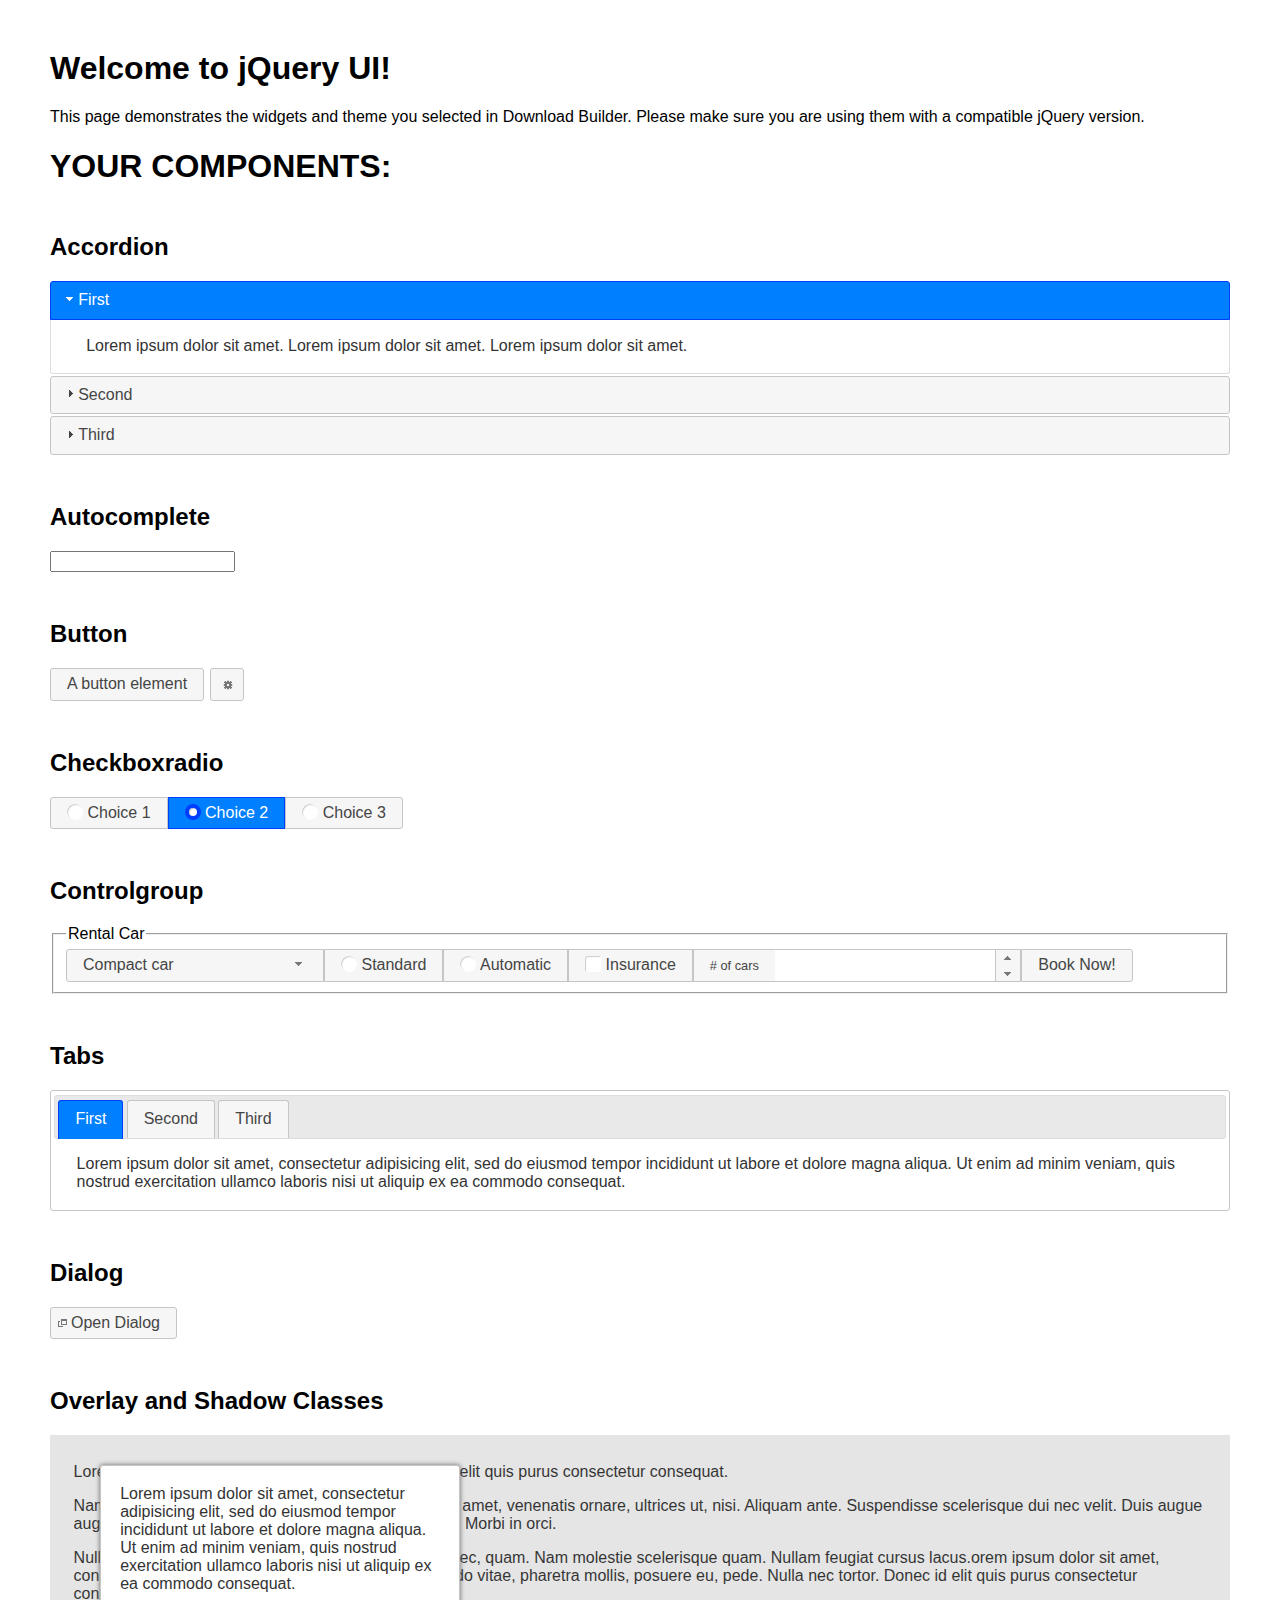
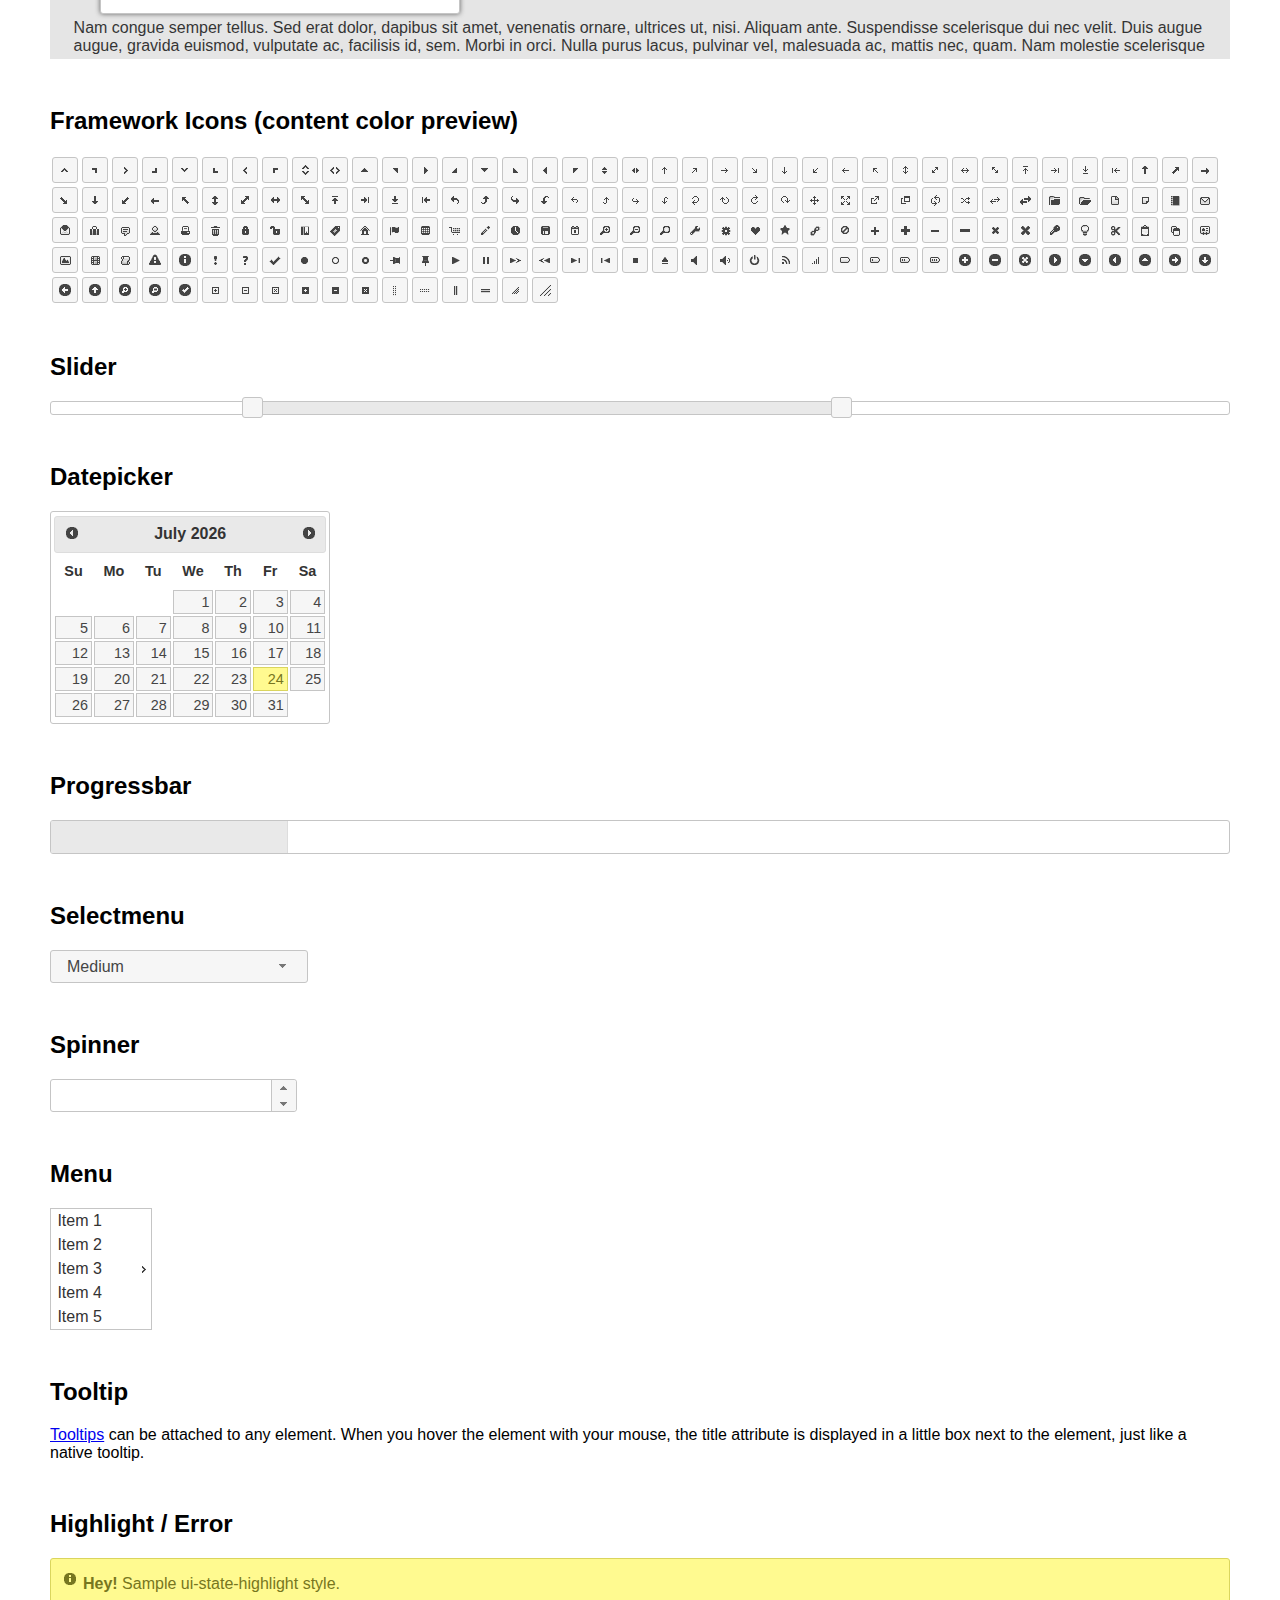
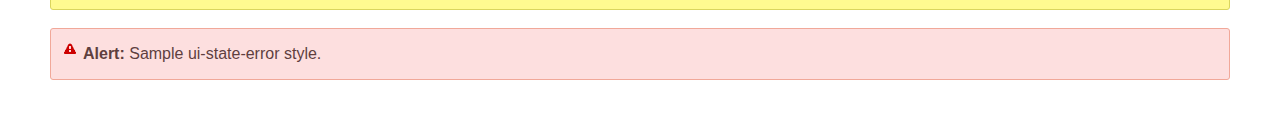
<file: js/jquery-ui-1.12.1/index.html>
<!doctype html>
<html lang="us">
<head>
	<meta charset="utf-8">
	<title>jQuery UI Example Page</title>
	<link href="jquery-ui.css" rel="stylesheet">
	<style>
	body{
		font-family: "Trebuchet MS", sans-serif;
		margin: 50px;
	}
	.demoHeaders {
		margin-top: 2em;
	}
	#dialog-link {
		padding: .4em 1em .4em 20px;
		text-decoration: none;
		position: relative;
	}
	#dialog-link span.ui-icon {
		margin: 0 5px 0 0;
		position: absolute;
		left: .2em;
		top: 50%;
		margin-top: -8px;
	}
	#icons {
		margin: 0;
		padding: 0;
	}
	#icons li {
		margin: 2px;
		position: relative;
		padding: 4px 0;
		cursor: pointer;
		float: left;
		list-style: none;
	}
	#icons span.ui-icon {
		float: left;
		margin: 0 4px;
	}
	.fakewindowcontain .ui-widget-overlay {
		position: absolute;
	}
	select {
		width: 200px;
	}
	</style>
</head>
<body>

<h1>Welcome to jQuery UI!</h1>

<div class="ui-widget">
	<p>This page demonstrates the widgets and theme you selected in Download Builder. Please make sure you are using them with a compatible jQuery version.</p>
</div>

<h1>YOUR COMPONENTS:</h1>


<!-- Accordion -->
<h2 class="demoHeaders">Accordion</h2>
<div id="accordion">
	<h3>First</h3>
	<div>Lorem ipsum dolor sit amet. Lorem ipsum dolor sit amet. Lorem ipsum dolor sit amet.</div>
	<h3>Second</h3>
	<div>Phasellus mattis tincidunt nibh.</div>
	<h3>Third</h3>
	<div>Nam dui erat, auctor a, dignissim quis.</div>
</div>



<!-- Autocomplete -->
<h2 class="demoHeaders">Autocomplete</h2>
<div>
	<input id="autocomplete" title="type &quot;a&quot;">
</div>



<!-- Button -->
<h2 class="demoHeaders">Button</h2>
<button id="button">A button element</button>
<button id="button-icon">An icon-only button</button>



<!-- Checkboxradio -->
<h2 class="demoHeaders">Checkboxradio</h2>
<form style="margin-top: 1em;">
	<div id="radioset">
		<input type="radio" id="radio1" name="radio"><label for="radio1">Choice 1</label>
		<input type="radio" id="radio2" name="radio" checked="checked"><label for="radio2">Choice 2</label>
		<input type="radio" id="radio3" name="radio"><label for="radio3">Choice 3</label>
	</div>
</form>



<!-- Controlgroup -->
<h2 class="demoHeaders">Controlgroup</h2>
<fieldset>
	<legend>Rental Car</legend>
	<div id="controlgroup">
		<select id="car-type">
			<option>Compact car</option>
			<option>Midsize car</option>
			<option>Full size car</option>
			<option>SUV</option>
			<option>Luxury</option>
			<option>Truck</option>
			<option>Van</option>
		</select>
		<label for="transmission-standard">Standard</label>
		<input type="radio" name="transmission" id="transmission-standard">
		<label for="transmission-automatic">Automatic</label>
		<input type="radio" name="transmission" id="transmission-automatic">
		<label for="insurance">Insurance</label>
		<input type="checkbox" name="insurance" id="insurance">
		<label for="horizontal-spinner" class="ui-controlgroup-label"># of cars</label>
		<input id="horizontal-spinner" class="ui-spinner-input">
		<button>Book Now!</button>
	</div>
</fieldset>



<!-- Tabs -->
<h2 class="demoHeaders">Tabs</h2>
<div id="tabs">
	<ul>
		<li><a href="#tabs-1">First</a></li>
		<li><a href="#tabs-2">Second</a></li>
		<li><a href="#tabs-3">Third</a></li>
	</ul>
	<div id="tabs-1">Lorem ipsum dolor sit amet, consectetur adipisicing elit, sed do eiusmod tempor incididunt ut labore et dolore magna aliqua. Ut enim ad minim veniam, quis nostrud exercitation ullamco laboris nisi ut aliquip ex ea commodo consequat.</div>
	<div id="tabs-2">Phasellus mattis tincidunt nibh. Cras orci urna, blandit id, pretium vel, aliquet ornare, felis. Maecenas scelerisque sem non nisl. Fusce sed lorem in enim dictum bibendum.</div>
	<div id="tabs-3">Nam dui erat, auctor a, dignissim quis, sollicitudin eu, felis. Pellentesque nisi urna, interdum eget, sagittis et, consequat vestibulum, lacus. Mauris porttitor ullamcorper augue.</div>
</div>



<h2 class="demoHeaders">Dialog</h2>
<p>
	<button id="dialog-link" class="ui-button ui-corner-all ui-widget">
		<span class="ui-icon ui-icon-newwin"></span>Open Dialog
	</button>
</p>

<h2 class="demoHeaders">Overlay and Shadow Classes</h2>
<div style="position: relative; width: 96%; height: 200px; padding:1% 2%; overflow:hidden;" class="fakewindowcontain">
	<p>Lorem ipsum dolor sit amet,  Nulla nec tortor. Donec id elit quis purus consectetur consequat. </p><p>Nam congue semper tellus. Sed erat dolor, dapibus sit amet, venenatis ornare, ultrices ut, nisi. Aliquam ante. Suspendisse scelerisque dui nec velit. Duis augue augue, gravida euismod, vulputate ac, facilisis id, sem. Morbi in orci. </p><p>Nulla purus lacus, pulvinar vel, malesuada ac, mattis nec, quam. Nam molestie scelerisque quam. Nullam feugiat cursus lacus.orem ipsum dolor sit amet, consectetur adipiscing elit. Donec libero risus, commodo vitae, pharetra mollis, posuere eu, pede. Nulla nec tortor. Donec id elit quis purus consectetur consequat. </p><p>Nam congue semper tellus. Sed erat dolor, dapibus sit amet, venenatis ornare, ultrices ut, nisi. Aliquam ante. Suspendisse scelerisque dui nec velit. Duis augue augue, gravida euismod, vulputate ac, facilisis id, sem. Morbi in orci. Nulla purus lacus, pulvinar vel, malesuada ac, mattis nec, quam. Nam molestie scelerisque quam. </p><p>Nullam feugiat cursus lacus.orem ipsum dolor sit amet, consectetur adipiscing elit. Donec libero risus, commodo vitae, pharetra mollis, posuere eu, pede. Nulla nec tortor. Donec id elit quis purus consectetur consequat. Nam congue semper tellus. Sed erat dolor, dapibus sit amet, venenatis ornare, ultrices ut, nisi. Aliquam ante. </p><p>Suspendisse scelerisque dui nec velit. Duis augue augue, gravida euismod, vulputate ac, facilisis id, sem. Morbi in orci. Nulla purus lacus, pulvinar vel, malesuada ac, mattis nec, quam. Nam molestie scelerisque quam. Nullam feugiat cursus lacus.orem ipsum dolor sit amet, consectetur adipiscing elit. Donec libero risus, commodo vitae, pharetra mollis, posuere eu, pede. Nulla nec tortor. Donec id elit quis purus consectetur consequat. Nam congue semper tellus. Sed erat dolor, dapibus sit amet, venenatis ornare, ultrices ut, nisi. </p>

	<!-- ui-dialog -->
	<div class="ui-widget-overlay ui-front"></div>
	<div style="position: absolute; width: 320px; left: 50px; top: 30px; padding: 1.2em" class="ui-widget ui-front ui-widget-content ui-corner-all ui-widget-shadow">
		Lorem ipsum dolor sit amet, consectetur adipisicing elit, sed do eiusmod tempor incididunt ut labore et dolore magna aliqua. Ut enim ad minim veniam, quis nostrud exercitation ullamco laboris nisi ut aliquip ex ea commodo consequat.
	</div>

</div>

<!-- ui-dialog -->
<div id="dialog" title="Dialog Title">
	<p>Lorem ipsum dolor sit amet, consectetur adipisicing elit, sed do eiusmod tempor incididunt ut labore et dolore magna aliqua. Ut enim ad minim veniam, quis nostrud exercitation ullamco laboris nisi ut aliquip ex ea commodo consequat.</p>
</div>



<h2 class="demoHeaders">Framework Icons (content color preview)</h2>
<ul id="icons" class="ui-widget ui-helper-clearfix">
	<li class="ui-state-default ui-corner-all" title=".ui-icon-caret-1-n"><span class="ui-icon ui-icon-caret-1-n"></span></li>
	<li class="ui-state-default ui-corner-all" title=".ui-icon-caret-1-ne"><span class="ui-icon ui-icon-caret-1-ne"></span></li>
	<li class="ui-state-default ui-corner-all" title=".ui-icon-caret-1-e"><span class="ui-icon ui-icon-caret-1-e"></span></li>
	<li class="ui-state-default ui-corner-all" title=".ui-icon-caret-1-se"><span class="ui-icon ui-icon-caret-1-se"></span></li>
	<li class="ui-state-default ui-corner-all" title=".ui-icon-caret-1-s"><span class="ui-icon ui-icon-caret-1-s"></span></li>
	<li class="ui-state-default ui-corner-all" title=".ui-icon-caret-1-sw"><span class="ui-icon ui-icon-caret-1-sw"></span></li>
	<li class="ui-state-default ui-corner-all" title=".ui-icon-caret-1-w"><span class="ui-icon ui-icon-caret-1-w"></span></li>
	<li class="ui-state-default ui-corner-all" title=".ui-icon-caret-1-nw"><span class="ui-icon ui-icon-caret-1-nw"></span></li>
	<li class="ui-state-default ui-corner-all" title=".ui-icon-caret-2-n-s"><span class="ui-icon ui-icon-caret-2-n-s"></span></li>
	<li class="ui-state-default ui-corner-all" title=".ui-icon-caret-2-e-w"><span class="ui-icon ui-icon-caret-2-e-w"></span></li>
	<li class="ui-state-default ui-corner-all" title=".ui-icon-triangle-1-n"><span class="ui-icon ui-icon-triangle-1-n"></span></li>
	<li class="ui-state-default ui-corner-all" title=".ui-icon-triangle-1-ne"><span class="ui-icon ui-icon-triangle-1-ne"></span></li>
	<li class="ui-state-default ui-corner-all" title=".ui-icon-triangle-1-e"><span class="ui-icon ui-icon-triangle-1-e"></span></li>
	<li class="ui-state-default ui-corner-all" title=".ui-icon-triangle-1-se"><span class="ui-icon ui-icon-triangle-1-se"></span></li>
	<li class="ui-state-default ui-corner-all" title=".ui-icon-triangle-1-s"><span class="ui-icon ui-icon-triangle-1-s"></span></li>
	<li class="ui-state-default ui-corner-all" title=".ui-icon-triangle-1-sw"><span class="ui-icon ui-icon-triangle-1-sw"></span></li>
	<li class="ui-state-default ui-corner-all" title=".ui-icon-triangle-1-w"><span class="ui-icon ui-icon-triangle-1-w"></span></li>
	<li class="ui-state-default ui-corner-all" title=".ui-icon-triangle-1-nw"><span class="ui-icon ui-icon-triangle-1-nw"></span></li>
	<li class="ui-state-default ui-corner-all" title=".ui-icon-triangle-2-n-s"><span class="ui-icon ui-icon-triangle-2-n-s"></span></li>
	<li class="ui-state-default ui-corner-all" title=".ui-icon-triangle-2-e-w"><span class="ui-icon ui-icon-triangle-2-e-w"></span></li>
	<li class="ui-state-default ui-corner-all" title=".ui-icon-arrow-1-n"><span class="ui-icon ui-icon-arrow-1-n"></span></li>
	<li class="ui-state-default ui-corner-all" title=".ui-icon-arrow-1-ne"><span class="ui-icon ui-icon-arrow-1-ne"></span></li>
	<li class="ui-state-default ui-corner-all" title=".ui-icon-arrow-1-e"><span class="ui-icon ui-icon-arrow-1-e"></span></li>
	<li class="ui-state-default ui-corner-all" title=".ui-icon-arrow-1-se"><span class="ui-icon ui-icon-arrow-1-se"></span></li>
	<li class="ui-state-default ui-corner-all" title=".ui-icon-arrow-1-s"><span class="ui-icon ui-icon-arrow-1-s"></span></li>
	<li class="ui-state-default ui-corner-all" title=".ui-icon-arrow-1-sw"><span class="ui-icon ui-icon-arrow-1-sw"></span></li>
	<li class="ui-state-default ui-corner-all" title=".ui-icon-arrow-1-w"><span class="ui-icon ui-icon-arrow-1-w"></span></li>
	<li class="ui-state-default ui-corner-all" title=".ui-icon-arrow-1-nw"><span class="ui-icon ui-icon-arrow-1-nw"></span></li>
	<li class="ui-state-default ui-corner-all" title=".ui-icon-arrow-2-n-s"><span class="ui-icon ui-icon-arrow-2-n-s"></span></li>
	<li class="ui-state-default ui-corner-all" title=".ui-icon-arrow-2-ne-sw"><span class="ui-icon ui-icon-arrow-2-ne-sw"></span></li>
	<li class="ui-state-default ui-corner-all" title=".ui-icon-arrow-2-e-w"><span class="ui-icon ui-icon-arrow-2-e-w"></span></li>
	<li class="ui-state-default ui-corner-all" title=".ui-icon-arrow-2-se-nw"><span class="ui-icon ui-icon-arrow-2-se-nw"></span></li>
	<li class="ui-state-default ui-corner-all" title=".ui-icon-arrowstop-1-n"><span class="ui-icon ui-icon-arrowstop-1-n"></span></li>
	<li class="ui-state-default ui-corner-all" title=".ui-icon-arrowstop-1-e"><span class="ui-icon ui-icon-arrowstop-1-e"></span></li>
	<li class="ui-state-default ui-corner-all" title=".ui-icon-arrowstop-1-s"><span class="ui-icon ui-icon-arrowstop-1-s"></span></li>
	<li class="ui-state-default ui-corner-all" title=".ui-icon-arrowstop-1-w"><span class="ui-icon ui-icon-arrowstop-1-w"></span></li>
	<li class="ui-state-default ui-corner-all" title=".ui-icon-arrowthick-1-n"><span class="ui-icon ui-icon-arrowthick-1-n"></span></li>
	<li class="ui-state-default ui-corner-all" title=".ui-icon-arrowthick-1-ne"><span class="ui-icon ui-icon-arrowthick-1-ne"></span></li>
	<li class="ui-state-default ui-corner-all" title=".ui-icon-arrowthick-1-e"><span class="ui-icon ui-icon-arrowthick-1-e"></span></li>
	<li class="ui-state-default ui-corner-all" title=".ui-icon-arrowthick-1-se"><span class="ui-icon ui-icon-arrowthick-1-se"></span></li>
	<li class="ui-state-default ui-corner-all" title=".ui-icon-arrowthick-1-s"><span class="ui-icon ui-icon-arrowthick-1-s"></span></li>
	<li class="ui-state-default ui-corner-all" title=".ui-icon-arrowthick-1-sw"><span class="ui-icon ui-icon-arrowthick-1-sw"></span></li>
	<li class="ui-state-default ui-corner-all" title=".ui-icon-arrowthick-1-w"><span class="ui-icon ui-icon-arrowthick-1-w"></span></li>
	<li class="ui-state-default ui-corner-all" title=".ui-icon-arrowthick-1-nw"><span class="ui-icon ui-icon-arrowthick-1-nw"></span></li>
	<li class="ui-state-default ui-corner-all" title=".ui-icon-arrowthick-2-n-s"><span class="ui-icon ui-icon-arrowthick-2-n-s"></span></li>
	<li class="ui-state-default ui-corner-all" title=".ui-icon-arrowthick-2-ne-sw"><span class="ui-icon ui-icon-arrowthick-2-ne-sw"></span></li>
	<li class="ui-state-default ui-corner-all" title=".ui-icon-arrowthick-2-e-w"><span class="ui-icon ui-icon-arrowthick-2-e-w"></span></li>
	<li class="ui-state-default ui-corner-all" title=".ui-icon-arrowthick-2-se-nw"><span class="ui-icon ui-icon-arrowthick-2-se-nw"></span></li>
	<li class="ui-state-default ui-corner-all" title=".ui-icon-arrowthickstop-1-n"><span class="ui-icon ui-icon-arrowthickstop-1-n"></span></li>
	<li class="ui-state-default ui-corner-all" title=".ui-icon-arrowthickstop-1-e"><span class="ui-icon ui-icon-arrowthickstop-1-e"></span></li>
	<li class="ui-state-default ui-corner-all" title=".ui-icon-arrowthickstop-1-s"><span class="ui-icon ui-icon-arrowthickstop-1-s"></span></li>
	<li class="ui-state-default ui-corner-all" title=".ui-icon-arrowthickstop-1-w"><span class="ui-icon ui-icon-arrowthickstop-1-w"></span></li>
	<li class="ui-state-default ui-corner-all" title=".ui-icon-arrowreturnthick-1-w"><span class="ui-icon ui-icon-arrowreturnthick-1-w"></span></li>
	<li class="ui-state-default ui-corner-all" title=".ui-icon-arrowreturnthick-1-n"><span class="ui-icon ui-icon-arrowreturnthick-1-n"></span></li>
	<li class="ui-state-default ui-corner-all" title=".ui-icon-arrowreturnthick-1-e"><span class="ui-icon ui-icon-arrowreturnthick-1-e"></span></li>
	<li class="ui-state-default ui-corner-all" title=".ui-icon-arrowreturnthick-1-s"><span class="ui-icon ui-icon-arrowreturnthick-1-s"></span></li>
	<li class="ui-state-default ui-corner-all" title=".ui-icon-arrowreturn-1-w"><span class="ui-icon ui-icon-arrowreturn-1-w"></span></li>
	<li class="ui-state-default ui-corner-all" title=".ui-icon-arrowreturn-1-n"><span class="ui-icon ui-icon-arrowreturn-1-n"></span></li>
	<li class="ui-state-default ui-corner-all" title=".ui-icon-arrowreturn-1-e"><span class="ui-icon ui-icon-arrowreturn-1-e"></span></li>
	<li class="ui-state-default ui-corner-all" title=".ui-icon-arrowreturn-1-s"><span class="ui-icon ui-icon-arrowreturn-1-s"></span></li>
	<li class="ui-state-default ui-corner-all" title=".ui-icon-arrowrefresh-1-w"><span class="ui-icon ui-icon-arrowrefresh-1-w"></span></li>
	<li class="ui-state-default ui-corner-all" title=".ui-icon-arrowrefresh-1-n"><span class="ui-icon ui-icon-arrowrefresh-1-n"></span></li>
	<li class="ui-state-default ui-corner-all" title=".ui-icon-arrowrefresh-1-e"><span class="ui-icon ui-icon-arrowrefresh-1-e"></span></li>
	<li class="ui-state-default ui-corner-all" title=".ui-icon-arrowrefresh-1-s"><span class="ui-icon ui-icon-arrowrefresh-1-s"></span></li>
	<li class="ui-state-default ui-corner-all" title=".ui-icon-arrow-4"><span class="ui-icon ui-icon-arrow-4"></span></li>
	<li class="ui-state-default ui-corner-all" title=".ui-icon-arrow-4-diag"><span class="ui-icon ui-icon-arrow-4-diag"></span></li>
	<li class="ui-state-default ui-corner-all" title=".ui-icon-extlink"><span class="ui-icon ui-icon-extlink"></span></li>
	<li class="ui-state-default ui-corner-all" title=".ui-icon-newwin"><span class="ui-icon ui-icon-newwin"></span></li>
	<li class="ui-state-default ui-corner-all" title=".ui-icon-refresh"><span class="ui-icon ui-icon-refresh"></span></li>
	<li class="ui-state-default ui-corner-all" title=".ui-icon-shuffle"><span class="ui-icon ui-icon-shuffle"></span></li>
	<li class="ui-state-default ui-corner-all" title=".ui-icon-transfer-e-w"><span class="ui-icon ui-icon-transfer-e-w"></span></li>
	<li class="ui-state-default ui-corner-all" title=".ui-icon-transferthick-e-w"><span class="ui-icon ui-icon-transferthick-e-w"></span></li>
	<li class="ui-state-default ui-corner-all" title=".ui-icon-folder-collapsed"><span class="ui-icon ui-icon-folder-collapsed"></span></li>
	<li class="ui-state-default ui-corner-all" title=".ui-icon-folder-open"><span class="ui-icon ui-icon-folder-open"></span></li>
	<li class="ui-state-default ui-corner-all" title=".ui-icon-document"><span class="ui-icon ui-icon-document"></span></li>
	<li class="ui-state-default ui-corner-all" title=".ui-icon-document-b"><span class="ui-icon ui-icon-document-b"></span></li>
	<li class="ui-state-default ui-corner-all" title=".ui-icon-note"><span class="ui-icon ui-icon-note"></span></li>
	<li class="ui-state-default ui-corner-all" title=".ui-icon-mail-closed"><span class="ui-icon ui-icon-mail-closed"></span></li>
	<li class="ui-state-default ui-corner-all" title=".ui-icon-mail-open"><span class="ui-icon ui-icon-mail-open"></span></li>
	<li class="ui-state-default ui-corner-all" title=".ui-icon-suitcase"><span class="ui-icon ui-icon-suitcase"></span></li>
	<li class="ui-state-default ui-corner-all" title=".ui-icon-comment"><span class="ui-icon ui-icon-comment"></span></li>
	<li class="ui-state-default ui-corner-all" title=".ui-icon-person"><span class="ui-icon ui-icon-person"></span></li>
	<li class="ui-state-default ui-corner-all" title=".ui-icon-print"><span class="ui-icon ui-icon-print"></span></li>
	<li class="ui-state-default ui-corner-all" title=".ui-icon-trash"><span class="ui-icon ui-icon-trash"></span></li>
	<li class="ui-state-default ui-corner-all" title=".ui-icon-locked"><span class="ui-icon ui-icon-locked"></span></li>
	<li class="ui-state-default ui-corner-all" title=".ui-icon-unlocked"><span class="ui-icon ui-icon-unlocked"></span></li>
	<li class="ui-state-default ui-corner-all" title=".ui-icon-bookmark"><span class="ui-icon ui-icon-bookmark"></span></li>
	<li class="ui-state-default ui-corner-all" title=".ui-icon-tag"><span class="ui-icon ui-icon-tag"></span></li>
	<li class="ui-state-default ui-corner-all" title=".ui-icon-home"><span class="ui-icon ui-icon-home"></span></li>
	<li class="ui-state-default ui-corner-all" title=".ui-icon-flag"><span class="ui-icon ui-icon-flag"></span></li>
	<li class="ui-state-default ui-corner-all" title=".ui-icon-calculator"><span class="ui-icon ui-icon-calculator"></span></li>
	<li class="ui-state-default ui-corner-all" title=".ui-icon-cart"><span class="ui-icon ui-icon-cart"></span></li>
	<li class="ui-state-default ui-corner-all" title=".ui-icon-pencil"><span class="ui-icon ui-icon-pencil"></span></li>
	<li class="ui-state-default ui-corner-all" title=".ui-icon-clock"><span class="ui-icon ui-icon-clock"></span></li>
	<li class="ui-state-default ui-corner-all" title=".ui-icon-disk"><span class="ui-icon ui-icon-disk"></span></li>
	<li class="ui-state-default ui-corner-all" title=".ui-icon-calendar"><span class="ui-icon ui-icon-calendar"></span></li>
	<li class="ui-state-default ui-corner-all" title=".ui-icon-zoomin"><span class="ui-icon ui-icon-zoomin"></span></li>
	<li class="ui-state-default ui-corner-all" title=".ui-icon-zoomout"><span class="ui-icon ui-icon-zoomout"></span></li>
	<li class="ui-state-default ui-corner-all" title=".ui-icon-search"><span class="ui-icon ui-icon-search"></span></li>
	<li class="ui-state-default ui-corner-all" title=".ui-icon-wrench"><span class="ui-icon ui-icon-wrench"></span></li>
	<li class="ui-state-default ui-corner-all" title=".ui-icon-gear"><span class="ui-icon ui-icon-gear"></span></li>
	<li class="ui-state-default ui-corner-all" title=".ui-icon-heart"><span class="ui-icon ui-icon-heart"></span></li>
	<li class="ui-state-default ui-corner-all" title=".ui-icon-star"><span class="ui-icon ui-icon-star"></span></li>
	<li class="ui-state-default ui-corner-all" title=".ui-icon-link"><span class="ui-icon ui-icon-link"></span></li>
	<li class="ui-state-default ui-corner-all" title=".ui-icon-cancel"><span class="ui-icon ui-icon-cancel"></span></li>
	<li class="ui-state-default ui-corner-all" title=".ui-icon-plus"><span class="ui-icon ui-icon-plus"></span></li>
	<li class="ui-state-default ui-corner-all" title=".ui-icon-plusthick"><span class="ui-icon ui-icon-plusthick"></span></li>
	<li class="ui-state-default ui-corner-all" title=".ui-icon-minus"><span class="ui-icon ui-icon-minus"></span></li>
	<li class="ui-state-default ui-corner-all" title=".ui-icon-minusthick"><span class="ui-icon ui-icon-minusthick"></span></li>
	<li class="ui-state-default ui-corner-all" title=".ui-icon-close"><span class="ui-icon ui-icon-close"></span></li>
	<li class="ui-state-default ui-corner-all" title=".ui-icon-closethick"><span class="ui-icon ui-icon-closethick"></span></li>
	<li class="ui-state-default ui-corner-all" title=".ui-icon-key"><span class="ui-icon ui-icon-key"></span></li>
	<li class="ui-state-default ui-corner-all" title=".ui-icon-lightbulb"><span class="ui-icon ui-icon-lightbulb"></span></li>
	<li class="ui-state-default ui-corner-all" title=".ui-icon-scissors"><span class="ui-icon ui-icon-scissors"></span></li>
	<li class="ui-state-default ui-corner-all" title=".ui-icon-clipboard"><span class="ui-icon ui-icon-clipboard"></span></li>
	<li class="ui-state-default ui-corner-all" title=".ui-icon-copy"><span class="ui-icon ui-icon-copy"></span></li>
	<li class="ui-state-default ui-corner-all" title=".ui-icon-contact"><span class="ui-icon ui-icon-contact"></span></li>
	<li class="ui-state-default ui-corner-all" title=".ui-icon-image"><span class="ui-icon ui-icon-image"></span></li>
	<li class="ui-state-default ui-corner-all" title=".ui-icon-video"><span class="ui-icon ui-icon-video"></span></li>
	<li class="ui-state-default ui-corner-all" title=".ui-icon-script"><span class="ui-icon ui-icon-script"></span></li>
	<li class="ui-state-default ui-corner-all" title=".ui-icon-alert"><span class="ui-icon ui-icon-alert"></span></li>
	<li class="ui-state-default ui-corner-all" title=".ui-icon-info"><span class="ui-icon ui-icon-info"></span></li>
	<li class="ui-state-default ui-corner-all" title=".ui-icon-notice"><span class="ui-icon ui-icon-notice"></span></li>
	<li class="ui-state-default ui-corner-all" title=".ui-icon-help"><span class="ui-icon ui-icon-help"></span></li>
	<li class="ui-state-default ui-corner-all" title=".ui-icon-check"><span class="ui-icon ui-icon-check"></span></li>
	<li class="ui-state-default ui-corner-all" title=".ui-icon-bullet"><span class="ui-icon ui-icon-bullet"></span></li>
	<li class="ui-state-default ui-corner-all" title=".ui-icon-radio-off"><span class="ui-icon ui-icon-radio-off"></span></li>
	<li class="ui-state-default ui-corner-all" title=".ui-icon-radio-on"><span class="ui-icon ui-icon-radio-on"></span></li>
	<li class="ui-state-default ui-corner-all" title=".ui-icon-pin-w"><span class="ui-icon ui-icon-pin-w"></span></li>
	<li class="ui-state-default ui-corner-all" title=".ui-icon-pin-s"><span class="ui-icon ui-icon-pin-s"></span></li>
	<li class="ui-state-default ui-corner-all" title=".ui-icon-play"><span class="ui-icon ui-icon-play"></span></li>
	<li class="ui-state-default ui-corner-all" title=".ui-icon-pause"><span class="ui-icon ui-icon-pause"></span></li>
	<li class="ui-state-default ui-corner-all" title=".ui-icon-seek-next"><span class="ui-icon ui-icon-seek-next"></span></li>
	<li class="ui-state-default ui-corner-all" title=".ui-icon-seek-prev"><span class="ui-icon ui-icon-seek-prev"></span></li>
	<li class="ui-state-default ui-corner-all" title=".ui-icon-seek-end"><span class="ui-icon ui-icon-seek-end"></span></li>
	<li class="ui-state-default ui-corner-all" title=".ui-icon-seek-first"><span class="ui-icon ui-icon-seek-first"></span></li>
	<li class="ui-state-default ui-corner-all" title=".ui-icon-stop"><span class="ui-icon ui-icon-stop"></span></li>
	<li class="ui-state-default ui-corner-all" title=".ui-icon-eject"><span class="ui-icon ui-icon-eject"></span></li>
	<li class="ui-state-default ui-corner-all" title=".ui-icon-volume-off"><span class="ui-icon ui-icon-volume-off"></span></li>
	<li class="ui-state-default ui-corner-all" title=".ui-icon-volume-on"><span class="ui-icon ui-icon-volume-on"></span></li>
	<li class="ui-state-default ui-corner-all" title=".ui-icon-power"><span class="ui-icon ui-icon-power"></span></li>
	<li class="ui-state-default ui-corner-all" title=".ui-icon-signal-diag"><span class="ui-icon ui-icon-signal-diag"></span></li>
	<li class="ui-state-default ui-corner-all" title=".ui-icon-signal"><span class="ui-icon ui-icon-signal"></span></li>
	<li class="ui-state-default ui-corner-all" title=".ui-icon-battery-0"><span class="ui-icon ui-icon-battery-0"></span></li>
	<li class="ui-state-default ui-corner-all" title=".ui-icon-battery-1"><span class="ui-icon ui-icon-battery-1"></span></li>
	<li class="ui-state-default ui-corner-all" title=".ui-icon-battery-2"><span class="ui-icon ui-icon-battery-2"></span></li>
	<li class="ui-state-default ui-corner-all" title=".ui-icon-battery-3"><span class="ui-icon ui-icon-battery-3"></span></li>
	<li class="ui-state-default ui-corner-all" title=".ui-icon-circle-plus"><span class="ui-icon ui-icon-circle-plus"></span></li>
	<li class="ui-state-default ui-corner-all" title=".ui-icon-circle-minus"><span class="ui-icon ui-icon-circle-minus"></span></li>
	<li class="ui-state-default ui-corner-all" title=".ui-icon-circle-close"><span class="ui-icon ui-icon-circle-close"></span></li>
	<li class="ui-state-default ui-corner-all" title=".ui-icon-circle-triangle-e"><span class="ui-icon ui-icon-circle-triangle-e"></span></li>
	<li class="ui-state-default ui-corner-all" title=".ui-icon-circle-triangle-s"><span class="ui-icon ui-icon-circle-triangle-s"></span></li>
	<li class="ui-state-default ui-corner-all" title=".ui-icon-circle-triangle-w"><span class="ui-icon ui-icon-circle-triangle-w"></span></li>
	<li class="ui-state-default ui-corner-all" title=".ui-icon-circle-triangle-n"><span class="ui-icon ui-icon-circle-triangle-n"></span></li>
	<li class="ui-state-default ui-corner-all" title=".ui-icon-circle-arrow-e"><span class="ui-icon ui-icon-circle-arrow-e"></span></li>
	<li class="ui-state-default ui-corner-all" title=".ui-icon-circle-arrow-s"><span class="ui-icon ui-icon-circle-arrow-s"></span></li>
	<li class="ui-state-default ui-corner-all" title=".ui-icon-circle-arrow-w"><span class="ui-icon ui-icon-circle-arrow-w"></span></li>
	<li class="ui-state-default ui-corner-all" title=".ui-icon-circle-arrow-n"><span class="ui-icon ui-icon-circle-arrow-n"></span></li>
	<li class="ui-state-default ui-corner-all" title=".ui-icon-circle-zoomin"><span class="ui-icon ui-icon-circle-zoomin"></span></li>
	<li class="ui-state-default ui-corner-all" title=".ui-icon-circle-zoomout"><span class="ui-icon ui-icon-circle-zoomout"></span></li>
	<li class="ui-state-default ui-corner-all" title=".ui-icon-circle-check"><span class="ui-icon ui-icon-circle-check"></span></li>
	<li class="ui-state-default ui-corner-all" title=".ui-icon-circlesmall-plus"><span class="ui-icon ui-icon-circlesmall-plus"></span></li>
	<li class="ui-state-default ui-corner-all" title=".ui-icon-circlesmall-minus"><span class="ui-icon ui-icon-circlesmall-minus"></span></li>
	<li class="ui-state-default ui-corner-all" title=".ui-icon-circlesmall-close"><span class="ui-icon ui-icon-circlesmall-close"></span></li>
	<li class="ui-state-default ui-corner-all" title=".ui-icon-squaresmall-plus"><span class="ui-icon ui-icon-squaresmall-plus"></span></li>
	<li class="ui-state-default ui-corner-all" title=".ui-icon-squaresmall-minus"><span class="ui-icon ui-icon-squaresmall-minus"></span></li>
	<li class="ui-state-default ui-corner-all" title=".ui-icon-squaresmall-close"><span class="ui-icon ui-icon-squaresmall-close"></span></li>
	<li class="ui-state-default ui-corner-all" title=".ui-icon-grip-dotted-vertical"><span class="ui-icon ui-icon-grip-dotted-vertical"></span></li>
	<li class="ui-state-default ui-corner-all" title=".ui-icon-grip-dotted-horizontal"><span class="ui-icon ui-icon-grip-dotted-horizontal"></span></li>
	<li class="ui-state-default ui-corner-all" title=".ui-icon-grip-solid-vertical"><span class="ui-icon ui-icon-grip-solid-vertical"></span></li>
	<li class="ui-state-default ui-corner-all" title=".ui-icon-grip-solid-horizontal"><span class="ui-icon ui-icon-grip-solid-horizontal"></span></li>
	<li class="ui-state-default ui-corner-all" title=".ui-icon-gripsmall-diagonal-se"><span class="ui-icon ui-icon-gripsmall-diagonal-se"></span></li>
	<li class="ui-state-default ui-corner-all" title=".ui-icon-grip-diagonal-se"><span class="ui-icon ui-icon-grip-diagonal-se"></span></li>
</ul>


<!-- Slider -->
<h2 class="demoHeaders">Slider</h2>
<div id="slider"></div>



<!-- Datepicker -->
<h2 class="demoHeaders">Datepicker</h2>
<div id="datepicker"></div>



<!-- Progressbar -->
<h2 class="demoHeaders">Progressbar</h2>
<div id="progressbar"></div>



<!-- Progressbar -->
<h2 class="demoHeaders">Selectmenu</h2>
<select id="selectmenu">
	<option>Slower</option>
	<option>Slow</option>
	<option selected="selected">Medium</option>
	<option>Fast</option>
	<option>Faster</option>
</select>



<!-- Spinner -->
<h2 class="demoHeaders">Spinner</h2>
<input id="spinner">



<!-- Menu -->
<h2 class="demoHeaders">Menu</h2>
<ul style="width:100px;" id="menu">
	<li><div>Item 1</div></li>
	<li><div>Item 2</div></li>
	<li><div>Item 3</div>
		<ul>
			<li><div>Item 3-1</div></li>
			<li><div>Item 3-2</div></li>
			<li><div>Item 3-3</div></li>
			<li><div>Item 3-4</div></li>
			<li><div>Item 3-5</div></li>
		</ul>
	</li>
	<li><div>Item 4</div></li>
	<li><div>Item 5</div></li>
</ul>



<!-- Tooltip -->
<h2 class="demoHeaders">Tooltip</h2>
<p id="tooltip">
	<a href="#" title="That&apos;s what this widget is">Tooltips</a> can be attached to any element. When you hover
the element with your mouse, the title attribute is displayed in a little box next to the element, just like a native tooltip.
</p>


<!-- Highlight / Error -->
<h2 class="demoHeaders">Highlight / Error</h2>
<div class="ui-widget">
	<div class="ui-state-highlight ui-corner-all" style="margin-top: 20px; padding: 0 .7em;">
		<p><span class="ui-icon ui-icon-info" style="float: left; margin-right: .3em;"></span>
		<strong>Hey!</strong> Sample ui-state-highlight style.</p>
	</div>
</div>
<br>
<div class="ui-widget">
	<div class="ui-state-error ui-corner-all" style="padding: 0 .7em;">
		<p><span class="ui-icon ui-icon-alert" style="float: left; margin-right: .3em;"></span>
		<strong>Alert:</strong> Sample ui-state-error style.</p>
	</div>
</div>

<script src="external/jquery/jquery.js"></script>
<script src="jquery-ui.js"></script>
<script>

$( "#accordion" ).accordion();



var availableTags = [
	"ActionScript",
	"AppleScript",
	"Asp",
	"BASIC",
	"C",
	"C++",
	"Clojure",
	"COBOL",
	"ColdFusion",
	"Erlang",
	"Fortran",
	"Groovy",
	"Haskell",
	"Java",
	"JavaScript",
	"Lisp",
	"Perl",
	"PHP",
	"Python",
	"Ruby",
	"Scala",
	"Scheme"
];
$( "#autocomplete" ).autocomplete({
	source: availableTags
});



$( "#button" ).button();
$( "#button-icon" ).button({
	icon: "ui-icon-gear",
	showLabel: false
});



$( "#radioset" ).buttonset();



$( "#controlgroup" ).controlgroup();



$( "#tabs" ).tabs();



$( "#dialog" ).dialog({
	autoOpen: false,
	width: 400,
	buttons: [
		{
			text: "Ok",
			click: function() {
				$( this ).dialog( "close" );
			}
		},
		{
			text: "Cancel",
			click: function() {
				$( this ).dialog( "close" );
			}
		}
	]
});

// Link to open the dialog
$( "#dialog-link" ).click(function( event ) {
	$( "#dialog" ).dialog( "open" );
	event.preventDefault();
});



$( "#datepicker" ).datepicker({
	inline: true
});



$( "#slider" ).slider({
	range: true,
	values: [ 17, 67 ]
});



$( "#progressbar" ).progressbar({
	value: 20
});



$( "#spinner" ).spinner();



$( "#menu" ).menu();



$( "#tooltip" ).tooltip();



$( "#selectmenu" ).selectmenu();


// Hover states on the static widgets
$( "#dialog-link, #icons li" ).hover(
	function() {
		$( this ).addClass( "ui-state-hover" );
	},
	function() {
		$( this ).removeClass( "ui-state-hover" );
	}
);
</script>
</body>
</html>
</file>
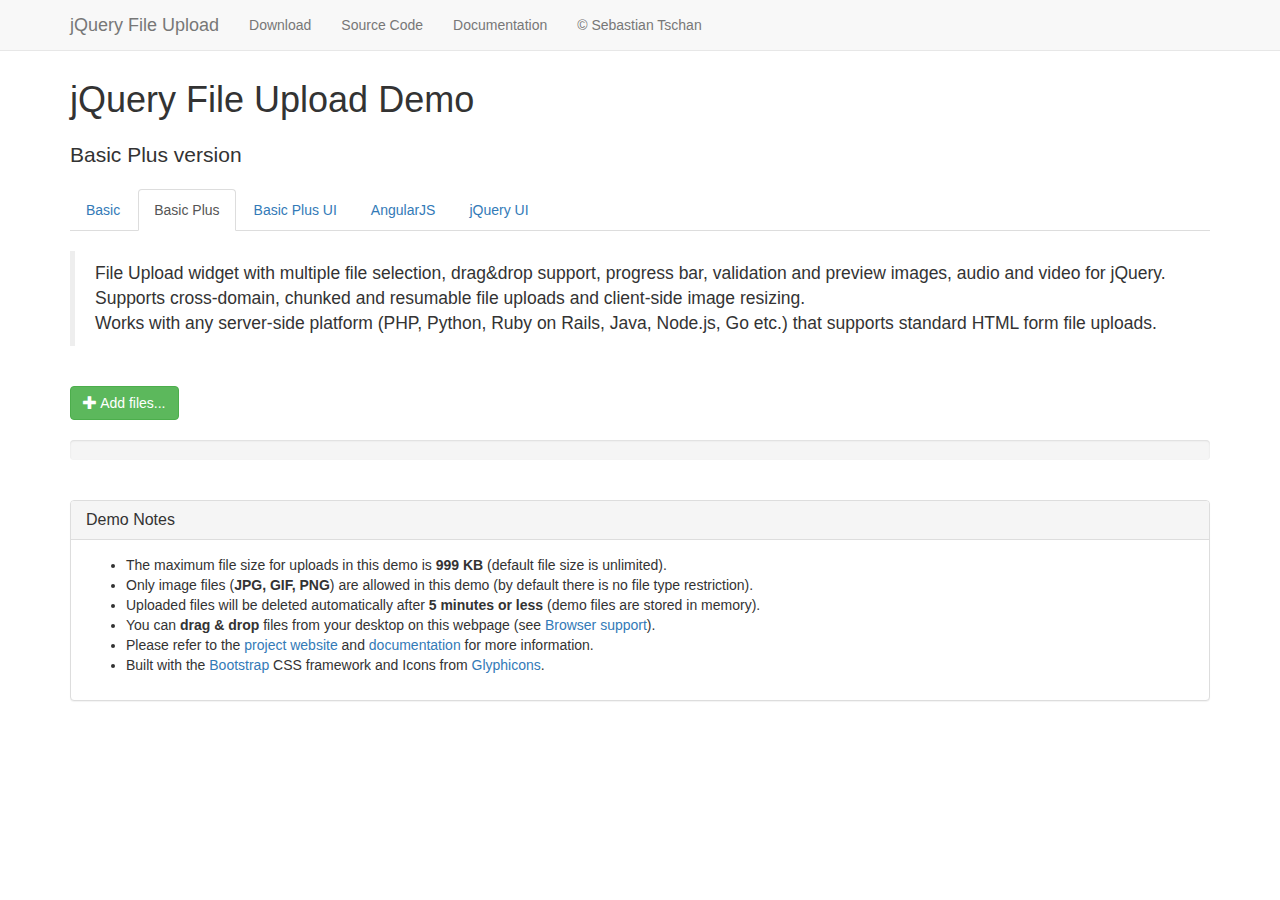
<file: js/jQuery-File-Upload/basic-plus.html>
<!DOCTYPE HTML>
<!--
/*
 * jQuery File Upload Plugin Basic Plus Demo
 * https://github.com/blueimp/jQuery-File-Upload
 *
 * Copyright 2013, Sebastian Tschan
 * https://blueimp.net
 *
 * Licensed under the MIT license:
 * https://opensource.org/licenses/MIT
 */
-->
<html lang="en">
<head>
<!-- Force latest IE rendering engine or ChromeFrame if installed -->
<!--[if IE]><meta http-equiv="X-UA-Compatible" content="IE=edge,chrome=1"><![endif]-->
<meta charset="utf-8">
<title>jQuery File Upload Demo - Basic Plus version</title>
<meta name="description" content="File Upload widget with multiple file selection, drag&amp;drop support, progress bar, validation and preview images, audio and video for jQuery. Supports cross-domain, chunked and resumable file uploads. Works with any server-side platform (Google App Engine, PHP, Python, Ruby on Rails, Java, etc.) that supports standard HTML form file uploads.">
<meta name="viewport" content="width=device-width, initial-scale=1.0">
<!-- Bootstrap styles -->
<link rel="stylesheet" href="https://maxcdn.bootstrapcdn.com/bootstrap/3.3.7/css/bootstrap.min.css">
<!-- Generic page styles -->
<link rel="stylesheet" href="css/style.css">
<!-- CSS to style the file input field as button and adjust the Bootstrap progress bars -->
<link rel="stylesheet" href="css/jquery.fileupload.css">
</head>
<body>
<div class="navbar navbar-default navbar-fixed-top">
    <div class="container">
        <div class="navbar-header">
            <button type="button" class="navbar-toggle" data-toggle="collapse" data-target=".navbar-fixed-top .navbar-collapse">
                <span class="icon-bar"></span>
                <span class="icon-bar"></span>
                <span class="icon-bar"></span>
            </button>
            <a class="navbar-brand" href="https://github.com/blueimp/jQuery-File-Upload">jQuery File Upload</a>
        </div>
        <div class="navbar-collapse collapse">
            <ul class="nav navbar-nav">
                <li><a href="https://github.com/blueimp/jQuery-File-Upload/tags">Download</a></li>
                <li><a href="https://github.com/blueimp/jQuery-File-Upload">Source Code</a></li>
                <li><a href="https://github.com/blueimp/jQuery-File-Upload/wiki">Documentation</a></li>
                <li><a href="https://blueimp.net">&copy; Sebastian Tschan</a></li>
            </ul>
        </div>
    </div>
</div>
<div class="container">
    <h1>jQuery File Upload Demo</h1>
    <h2 class="lead">Basic Plus version</h2>
    <ul class="nav nav-tabs">
        <li><a href="basic.html">Basic</a></li>
        <li class="active"><a href="basic-plus.html">Basic Plus</a></li>
        <li><a href="index.html">Basic Plus UI</a></li>
        <li><a href="angularjs.html">AngularJS</a></li>
        <li><a href="jquery-ui.html">jQuery UI</a></li>
    </ul>
    <br>
    <blockquote>
        <p>File Upload widget with multiple file selection, drag&amp;drop support, progress bar, validation and preview images, audio and video for jQuery.<br>
        Supports cross-domain, chunked and resumable file uploads and client-side image resizing.<br>
        Works with any server-side platform (PHP, Python, Ruby on Rails, Java, Node.js, Go etc.) that supports standard HTML form file uploads.</p>
    </blockquote>
    <br>
    <!-- The fileinput-button span is used to style the file input field as button -->
    <span class="btn btn-success fileinput-button">
        <i class="glyphicon glyphicon-plus"></i>
        <span>Add files...</span>
        <!-- The file input field used as target for the file upload widget -->
        <input id="fileupload" type="file" name="files[]" multiple>
    </span>
    <br>
    <br>
    <!-- The global progress bar -->
    <div id="progress" class="progress">
        <div class="progress-bar progress-bar-success"></div>
    </div>
    <!-- The container for the uploaded files -->
    <div id="files" class="files"></div>
    <br>
    <div class="panel panel-default">
        <div class="panel-heading">
            <h3 class="panel-title">Demo Notes</h3>
        </div>
        <div class="panel-body">
            <ul>
                <li>The maximum file size for uploads in this demo is <strong>999 KB</strong> (default file size is unlimited).</li>
                <li>Only image files (<strong>JPG, GIF, PNG</strong>) are allowed in this demo (by default there is no file type restriction).</li>
                <li>Uploaded files will be deleted automatically after <strong>5 minutes or less</strong> (demo files are stored in memory).</li>
                <li>You can <strong>drag &amp; drop</strong> files from your desktop on this webpage (see <a href="https://github.com/blueimp/jQuery-File-Upload/wiki/Browser-support">Browser support</a>).</li>
                <li>Please refer to the <a href="https://github.com/blueimp/jQuery-File-Upload">project website</a> and <a href="https://github.com/blueimp/jQuery-File-Upload/wiki">documentation</a> for more information.</li>
                <li>Built with the <a href="http://getbootstrap.com/">Bootstrap</a> CSS framework and Icons from <a href="http://glyphicons.com/">Glyphicons</a>.</li>
            </ul>
        </div>
    </div>
</div>
<script src="js/jquery-3.3.1.min.js"></script>
<!-- The jQuery UI widget factory, can be omitted if jQuery UI is already included -->
<script src="js/vendor/jquery.ui.widget.js"></script>
<!-- The Load Image plugin is included for the preview images and image resizing functionality -->
<script src="https://blueimp.github.io/JavaScript-Load-Image/js/load-image.all.min.js"></script>
<!-- The Canvas to Blob plugin is included for image resizing functionality -->
<script src="https://blueimp.github.io/JavaScript-Canvas-to-Blob/js/canvas-to-blob.min.js"></script>
<!-- Bootstrap JS is not required, but included for the responsive demo navigation -->
<script src="https://maxcdn.bootstrapcdn.com/bootstrap/3.3.7/js/bootstrap.min.js"></script>
<!-- The Iframe Transport is required for browsers without support for XHR file uploads -->
<script src="js/jquery.iframe-transport.js"></script>
<!-- The basic File Upload plugin -->
<script src="js/jquery.fileupload.js"></script>
<!-- The File Upload processing plugin -->
<script src="js/jquery.fileupload-process.js"></script>
<!-- The File Upload image preview & resize plugin -->
<script src="js/jquery.fileupload-image.js"></script>
<!-- The File Upload audio preview plugin -->
<script src="js/jquery.fileupload-audio.js"></script>
<!-- The File Upload video preview plugin -->
<script src="js/jquery.fileupload-video.js"></script>
<!-- The File Upload validation plugin -->
<script src="js/jquery.fileupload-validate.js"></script>
<script>
/*jslint unparam: true, regexp: true */
/*global window, $ */
$(function () {
    'use strict';
    // Change this to the location of your server-side upload handler:
    var url = window.location.hostname === 'blueimp.github.io' ?
                '//jquery-file-upload.appspot.com/' : 'server/php/',
        uploadButton = $('<button/>')
            .addClass('btn btn-primary')
            .prop('disabled', true)
            .text('Processing...')
            .on('click', function () {
                var $this = $(this),
                    data = $this.data();
                $this
                    .off('click')
                    .text('Abort')
                    .on('click', function () {
                        $this.remove();
                        data.abort();
                    });
                data.submit().always(function () {
                    $this.remove();
                });
            });
    $('#fileupload').fileupload({
        url: url,
        dataType: 'json',
        autoUpload: false,
        acceptFileTypes: /(\.|\/)(gif|jpe?g|png)$/i,
        maxFileSize: 999000,
        // Enable image resizing, except for Android and Opera,
        // which actually support image resizing, but fail to
        // send Blob objects via XHR requests:
        disableImageResize: /Android(?!.*Chrome)|Opera/
            .test(window.navigator.userAgent),
        previewMaxWidth: 100,
        previewMaxHeight: 100,
        previewCrop: true
    }).on('fileuploadadd', function (e, data) {
        data.context = $('<div/>').appendTo('#files');
        $.each(data.files, function (index, file) {
            var node = $('<p/>')
                    .append($('<span/>').text(file.name));
            if (!index) {
                node
                    .append('<br>')
                    .append(uploadButton.clone(true).data(data));
            }
            node.appendTo(data.context);
        });
    }).on('fileuploadprocessalways', function (e, data) {
        var index = data.index,
            file = data.files[index],
            node = $(data.context.children()[index]);
        if (file.preview) {
            node
                .prepend('<br>')
                .prepend(file.preview);
        }
        if (file.error) {
            node
                .append('<br>')
                .append($('<span class="text-danger"/>').text(file.error));
        }
        if (index + 1 === data.files.length) {
            data.context.find('button')
                .text('Upload')
                .prop('disabled', !!data.files.error);
        }
    }).on('fileuploadprogressall', function (e, data) {
        var progress = parseInt(data.loaded / data.total * 100, 10);
        $('#progress .progress-bar').css(
            'width',
            progress + '%'
        );
    }).on('fileuploaddone', function (e, data) {
        $.each(data.result.files, function (index, file) {
            if (file.url) {
                var link = $('<a>')
                    .attr('target', '_blank')
                    .prop('href', file.url);
                $(data.context.children()[index])
                    .wrap(link);
            } else if (file.error) {
                var error = $('<span class="text-danger"/>').text(file.error);
                $(data.context.children()[index])
                    .append('<br>')
                    .append(error);
            }
        });
    }).on('fileuploadfail', function (e, data) {
        $.each(data.files, function (index) {
            var error = $('<span class="text-danger"/>').text('File upload failed.');
            $(data.context.children()[index])
                .append('<br>')
                .append(error);
        });
    }).prop('disabled', !$.support.fileInput)
        .parent().addClass($.support.fileInput ? undefined : 'disabled');
});
</script>
</body>
</html>
</file>
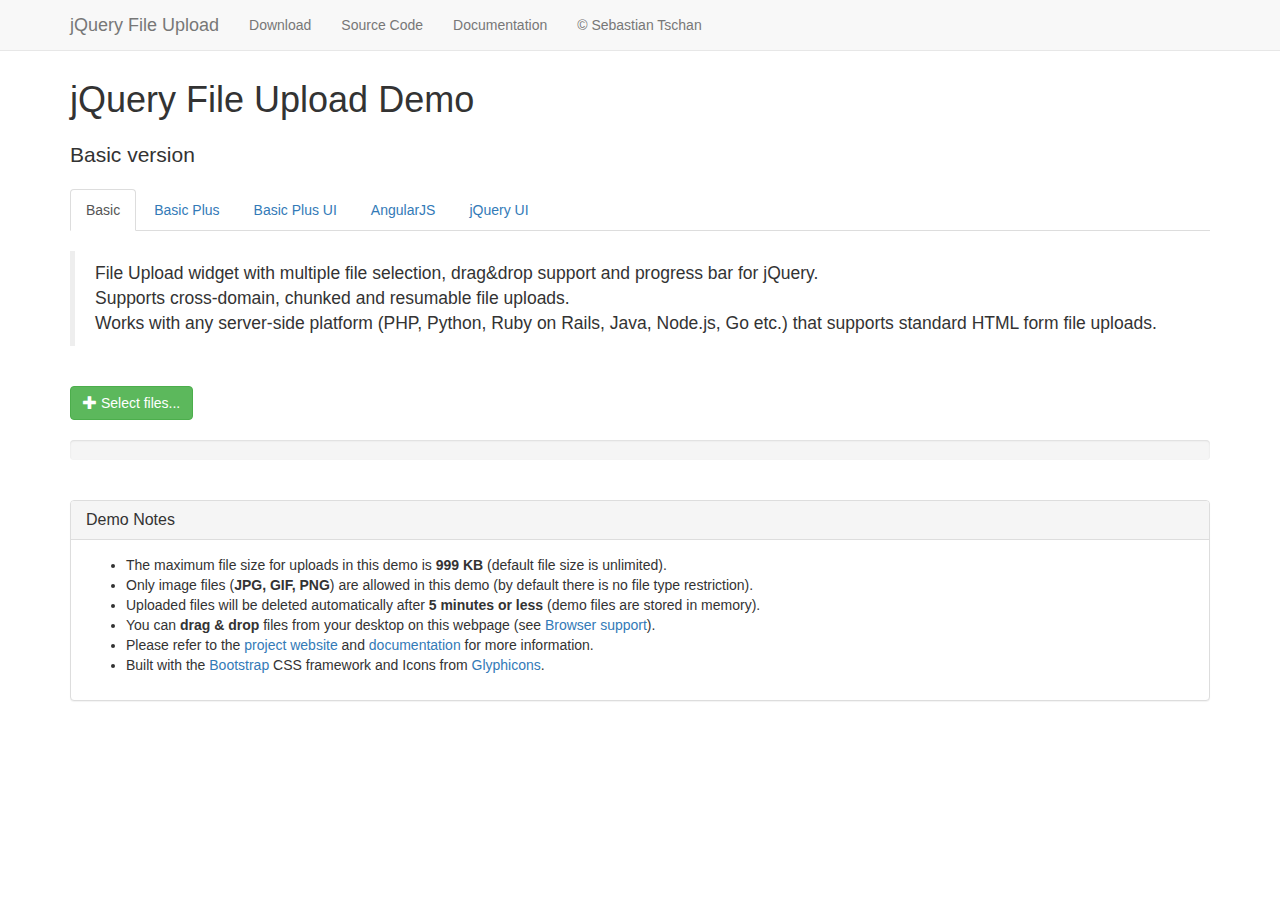
<file: js/jQuery-File-Upload/basic.html>
<!DOCTYPE HTML>
<!--
/*
 * jQuery File Upload Plugin Basic Demo
 * https://github.com/blueimp/jQuery-File-Upload
 *
 * Copyright 2013, Sebastian Tschan
 * https://blueimp.net
 *
 * Licensed under the MIT license:
 * https://opensource.org/licenses/MIT
 */
-->
<html lang="en">
<head>
<!-- Force latest IE rendering engine or ChromeFrame if installed -->
<!--[if IE]><meta http-equiv="X-UA-Compatible" content="IE=edge,chrome=1"><![endif]-->
<meta charset="utf-8">
<title>jQuery File Upload Demo - Basic version</title>
<meta name="description" content="File Upload widget with multiple file selection, drag&amp;drop support and progress bar for jQuery. Supports cross-domain, chunked and resumable file uploads. Works with any server-side platform (PHP, Python, Ruby on Rails, Java, Node.js, Go etc.) that supports standard HTML form file uploads.">
<meta name="viewport" content="width=device-width, initial-scale=1.0">
<!-- Bootstrap styles -->
<link rel="stylesheet" href="https://maxcdn.bootstrapcdn.com/bootstrap/3.3.7/css/bootstrap.min.css">
<!-- Generic page styles -->
<link rel="stylesheet" href="css/style.css">
<!-- CSS to style the file input field as button and adjust the Bootstrap progress bars -->
<link rel="stylesheet" href="css/jquery.fileupload.css">
</head>
<body>
<div class="navbar navbar-default navbar-fixed-top">
    <div class="container">
        <div class="navbar-header">
            <button type="button" class="navbar-toggle" data-toggle="collapse" data-target=".navbar-fixed-top .navbar-collapse">
                <span class="icon-bar"></span>
                <span class="icon-bar"></span>
                <span class="icon-bar"></span>
            </button>
            <a class="navbar-brand" href="https://github.com/blueimp/jQuery-File-Upload">jQuery File Upload</a>
        </div>
        <div class="navbar-collapse collapse">
            <ul class="nav navbar-nav">
                <li><a href="https://github.com/blueimp/jQuery-File-Upload/tags">Download</a></li>
                <li><a href="https://github.com/blueimp/jQuery-File-Upload">Source Code</a></li>
                <li><a href="https://github.com/blueimp/jQuery-File-Upload/wiki">Documentation</a></li>
                <li><a href="https://blueimp.net">&copy; Sebastian Tschan</a></li>
            </ul>
        </div>
    </div>
</div>
<div class="container">
    <h1>jQuery File Upload Demo</h1>
    <h2 class="lead">Basic version</h2>
    <ul class="nav nav-tabs">
        <li class="active"><a href="basic.html">Basic</a></li>
        <li><a href="basic-plus.html">Basic Plus</a></li>
        <li><a href="index.html">Basic Plus UI</a></li>
        <li><a href="angularjs.html">AngularJS</a></li>
        <li><a href="jquery-ui.html">jQuery UI</a></li>
    </ul>
    <br>
    <blockquote>
        <p>File Upload widget with multiple file selection, drag&amp;drop support and progress bar for jQuery.<br>
        Supports cross-domain, chunked and resumable file uploads.<br>
        Works with any server-side platform (PHP, Python, Ruby on Rails, Java, Node.js, Go etc.) that supports standard HTML form file uploads.</p>
    </blockquote>
    <br>
    <!-- The fileinput-button span is used to style the file input field as button -->
    <span class="btn btn-success fileinput-button">
        <i class="glyphicon glyphicon-plus"></i>
        <span>Select files...</span>
        <!-- The file input field used as target for the file upload widget -->
        <input id="fileupload" type="file" name="files[]" multiple>
    </span>
    <br>
    <br>
    <!-- The global progress bar -->
    <div id="progress" class="progress">
        <div class="progress-bar progress-bar-success"></div>
    </div>
    <!-- The container for the uploaded files -->
    <div id="files" class="files"></div>
    <br>
    <div class="panel panel-default">
        <div class="panel-heading">
            <h3 class="panel-title">Demo Notes</h3>
        </div>
        <div class="panel-body">
            <ul>
                <li>The maximum file size for uploads in this demo is <strong>999 KB</strong> (default file size is unlimited).</li>
                <li>Only image files (<strong>JPG, GIF, PNG</strong>) are allowed in this demo (by default there is no file type restriction).</li>
                <li>Uploaded files will be deleted automatically after <strong>5 minutes or less</strong> (demo files are stored in memory).</li>
                <li>You can <strong>drag &amp; drop</strong> files from your desktop on this webpage (see <a href="https://github.com/blueimp/jQuery-File-Upload/wiki/Browser-support">Browser support</a>).</li>
                <li>Please refer to the <a href="https://github.com/blueimp/jQuery-File-Upload">project website</a> and <a href="https://github.com/blueimp/jQuery-File-Upload/wiki">documentation</a> for more information.</li>
                <li>Built with the <a href="http://getbootstrap.com/">Bootstrap</a> CSS framework and Icons from <a href="http://glyphicons.com/">Glyphicons</a>.</li>
            </ul>
        </div>
    </div>
</div>
<script src="js/jquery-3.3.1.min.js"></script>
<!-- The jQuery UI widget factory, can be omitted if jQuery UI is already included -->
<script src="js/vendor/jquery.ui.widget.js"></script>
<!-- The Iframe Transport is required for browsers without support for XHR file uploads -->
<script src="js/jquery.iframe-transport.js"></script>
<!-- The basic File Upload plugin -->
<script src="js/jquery.fileupload.js"></script>
<!-- Bootstrap JS is not required, but included for the responsive demo navigation -->
<script src="https://maxcdn.bootstrapcdn.com/bootstrap/3.3.7/js/bootstrap.min.js"></script>
<script>
/*jslint unparam: true */
/*global window, $ */
$(function () {
    'use strict';
    // Change this to the location of your server-side upload handler:
    var url = window.location.hostname === 'blueimp.github.io' ?
                '//jquery-file-upload.appspot.com/' : 'server/php/';
    $('#fileupload').fileupload({
        url: url,
        dataType: 'json',
        done: function (e, data) {
            $.each(data.result.files, function (index, file) {
                $('<p/>').text(file.name).appendTo('#files');
            });
        },
        progressall: function (e, data) {
            var progress = parseInt(data.loaded / data.total * 100, 10);
            $('#progress .progress-bar').css(
                'width',
                progress + '%'
            );
        }
    }).prop('disabled', !$.support.fileInput)
        .parent().addClass($.support.fileInput ? undefined : 'disabled');
});
</script>
</body>
</html>
</file>
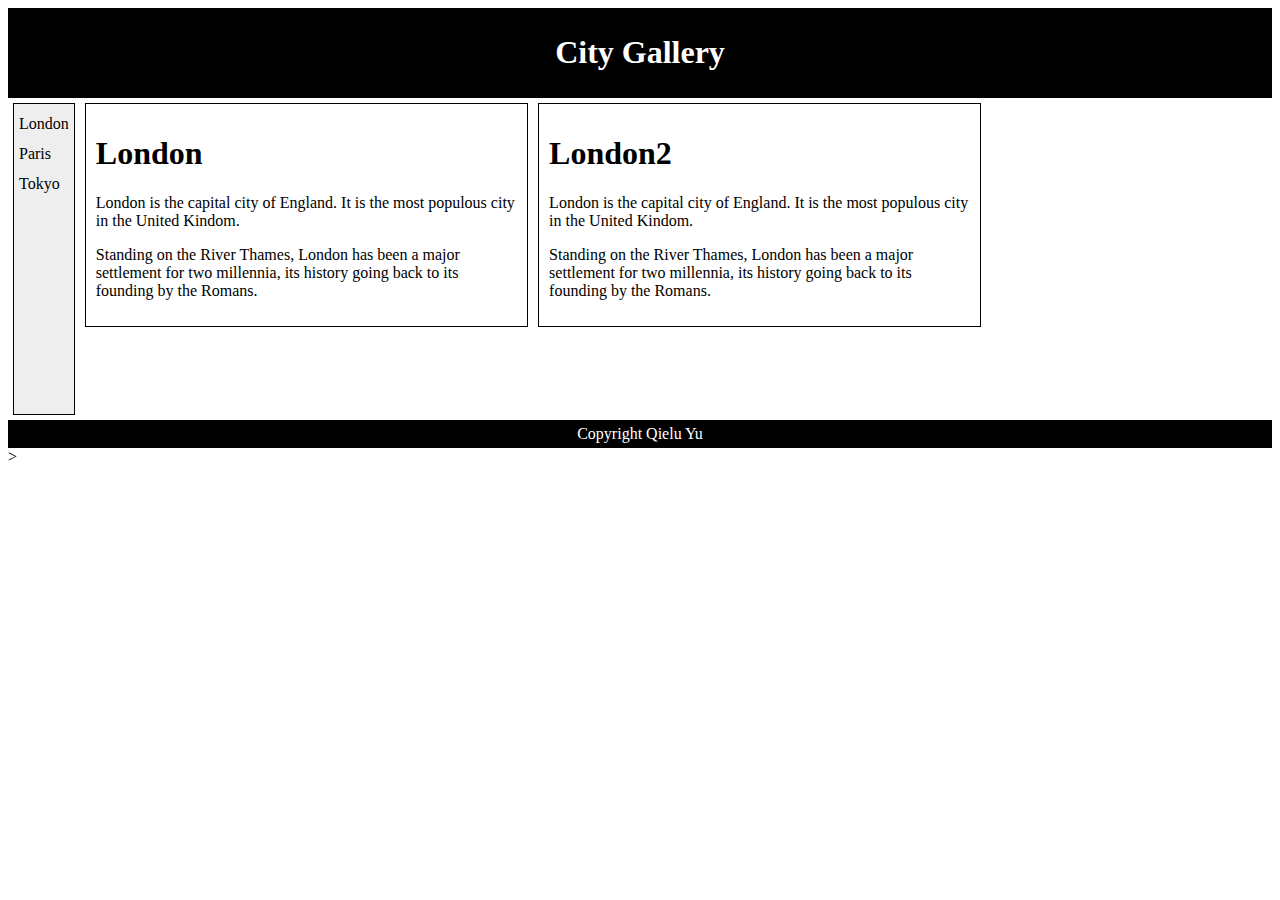
<file: lumen/public/div.html>
<html>
<meta name="viewport" content="width=device-width, initial-scale=1">
<style type="text/css">
	header{
		background-color: black;
		color: white;
		text-align: center;
		padding: 5px;
	}

	nav{
		line-height: 30px;
		background-color: #eeeeee;
		height: 300px;
		max-width: 33.333333%;
		flex: 0 0 33.333333%;
		-ms-flex: 0 0 33.333333%;
		float: left;
		padding: 5px;
		margin: 5px;
		border: 1px solid black;
	}

	section{
		max-width: 33.333333%;
		flex: 0 0 33.333333%;
		-ms-flex: 0 0 33.333333%;
		float: left;
		padding: 10px;
		margin: 5px;
		border: 1px solid black;
		max-height: 33.333333%;
	}

	footer{
		background-color: black;
		color: white;
		clear: both;;
		text-align: center;
		padding: 5px;
	}
</style>
<body>

	<header>
		<h1>City Gallery</h1>
	</header>

	<nav>
		London<br />
		Paris<br>
		Tokyo<br>
	</nav>

	<section>
		<h1>London</h1>
		<p>London is the capital city of England. It is the most populous city in the United Kindom.</p>
		<p>Standing on the River Thames, London has been a major settlement for two millennia, its history going back to its founding by the Romans.</p>
	</section>

	<section>
		<h1>London2</h1>
		<p>London is the capital city of England. It is the most populous city in the United Kindom.</p>
		<p>Standing on the River Thames, London has been a major settlement for two millennia, its history going back to its founding by the Romans.</p>
	</section>
	<footer>
		Copyright Qielu Yu
	</footer>>

</body>
</file>
<file: js/jQuery-File-Upload/css/style.css>
@charset "UTF-8";
/*
 * jQuery File Upload Plugin CSS Example
 * https://github.com/blueimp/jQuery-File-Upload
 *
 * Copyright 2013, Sebastian Tschan
 * https://blueimp.net
 *
 * Licensed under the MIT license:
 * https://opensource.org/licenses/MIT
 */

body {
  padding-top: 60px;
}
</file>
